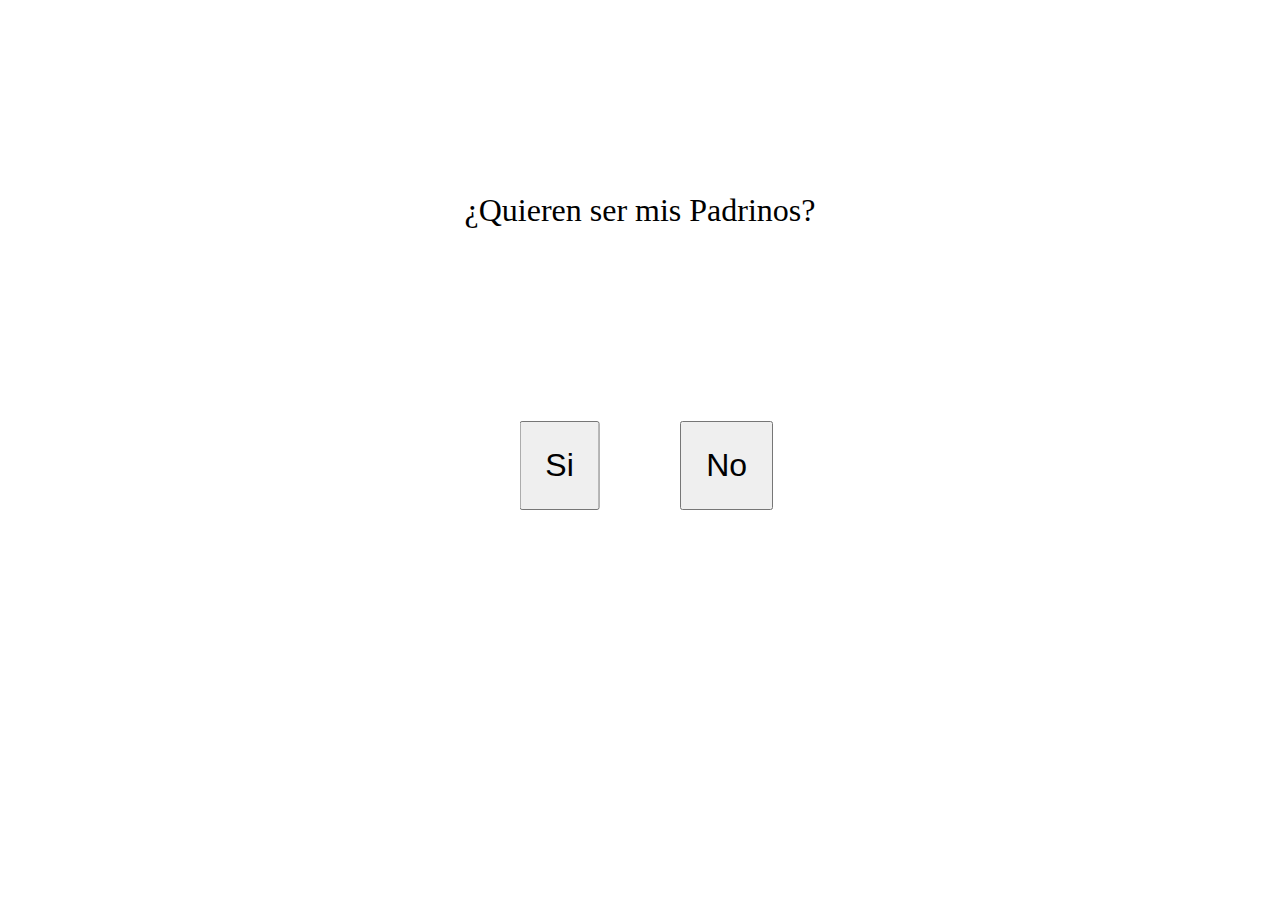
<file: index.html>
<!DOCTYPE html>
<html lang="es">
<head>
    <meta charset="UTF-8">
    <meta http-equiv="X-UA-Compatible" content="IE=edge">
    <meta name="viewport" content="width=device-width, initial-scale=1.0">
    <title>Invitación</title>
    <link rel="stylesheet" href="estilos.css">
</head>
<body>

    <div class="contenedor">
        <p>¿Quieren ser mis Padrinos?</p>
        <button id="yesBtn">Si</button>
        <button id="noBtn">No</button>
    </div>
    <script src="mouse.js"></script>

</body>
</html>
</file>
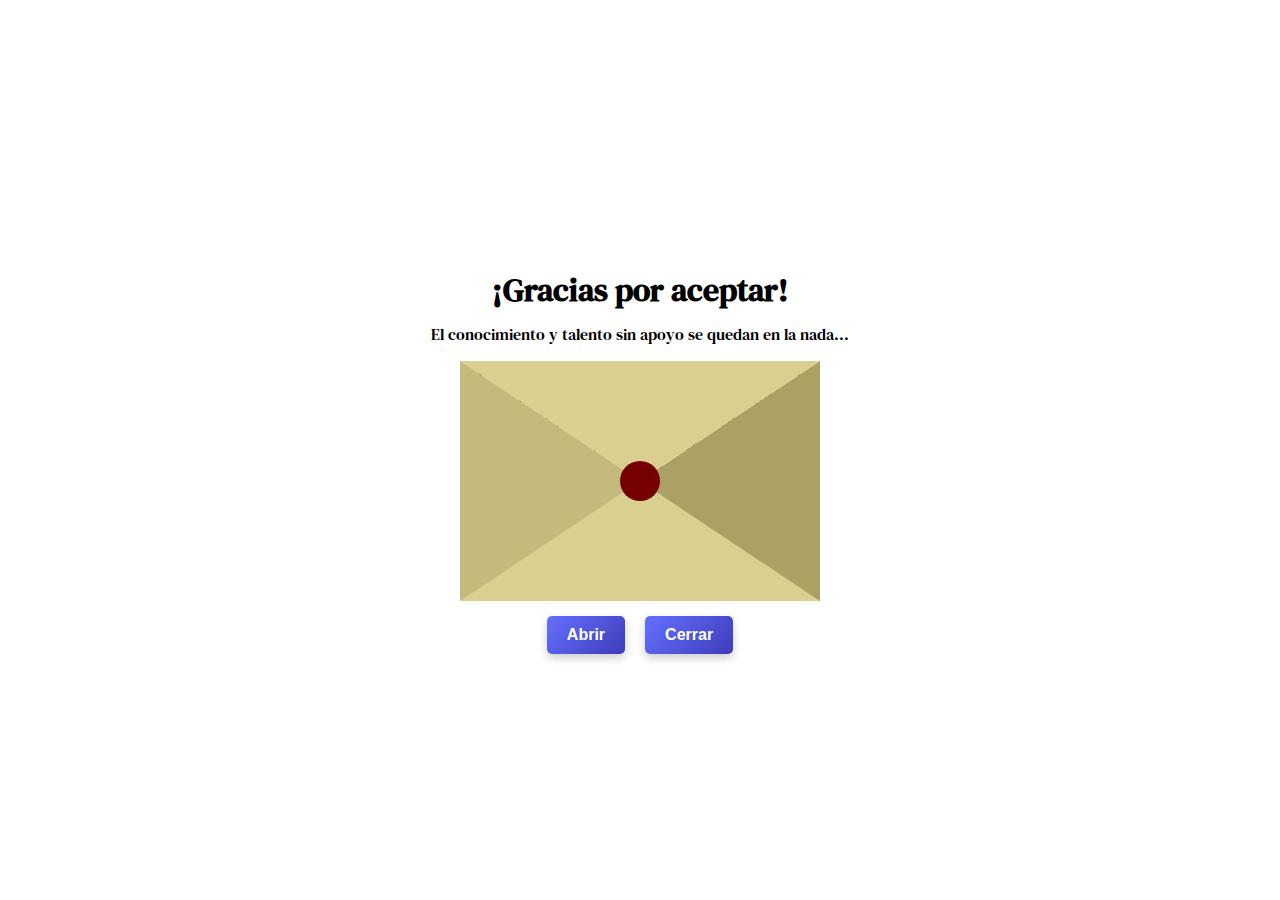
<file: carta.html>
<!DOCTYPE html>
<html lang="es">
  <head>
    <meta charset="UTF-8" />
    <meta name="viewport" content="width=device-width, initial-scale=1.0" />
    <link rel="preconnect" href="https://fonts.googleapis.com" />
    <link rel="preconnect" href="https://fonts.gstatic.com" crossorigin />
    <link
      href="https://fonts.googleapis.com/css2?family=DM+Serif+Text:ital@0;1&family=Outfit:wght@100..900&family=Roboto:ital,wght@0,100;0,300;0,400;0,500;0,700;0,900;1,100;1,300;1,400;1,500;1,700;1,900&family=Young+Serif&display=swap"
      rel="stylesheet"
    />
    <link
      href="https://cdn.jsdelivr.net/npm/boxicons@2.1.2/css/boxicons.min.css"
      rel="stylesheet"
    />
    <link rel="stylesheet" href="styles.css" />
    <title>Invitación Clausura</title>
  </head>

  <body>
    <h1>¡Gracias por aceptar!</h1>
    <p class="psorpresa">El conocimiento y talento sin apoyo se quedan en la nada...</p>

    <div class="contenedor" id="AbrirContenedor">
      <div class="superior"></div>
      <div class="mensaje">
        La fecha del acto es el 28 de Junio de 2025
        Misa a las 8:00 a.m.
        Acto académico 9:15 a.m.
        "Preparatoria Casa Del Niño"
        Agradezco mucho su asistencia!
        <p>Marco D. Barragán.</p>
      </div>
      <div class="carta">
        <div class="bx"></div>
      </div>
    </div>

    <div class="botones">
      <button class="boton" id="Abrir">Abrir</button>
      <button class="boton" id="Cerrar">Cerrar</button>
    </div>
    <script src="script.js"></script>
  </body>
</html>
</file>
<file: estilos.css>
*{
    margin: 0;
}

.contenedor{
    background: url(https://png.pngtree.com/background/20220724/original/pngtree-blue-background-end-of-school-graduation-picture-image_1741194.jpg);
    background-size: cover;
    width: 100vw;
    height: 100vh;
    text-align: center;
}

p{
    font-size: xx-large;
    padding: 15%;
}

button{
    font-size: xx-large;
    padding: 0.75em;
}

#yesBtn{
    transform: translate(-100%,0);
}

#noBtn{
    position: absolute;
}
</file>
<file: styles.css>
body {
    display: flex;
    justify-content: center;
    align-items: center;
    flex-direction: column;
    height: 100vh;
    background: url(https://png.pngtree.com/background/20220724/original/pngtree-blue-background-end-of-school-graduation-picture-image_1741194.jpg);
    font-family: DM Serif Text, sans-serif;
    margin: 0;
}

.contenedor {
    position: relative;
}

.superior {
    position: absolute;
    border-left: 180px solid transparent;
    border-right: 180px solid transparent;
    border-top: 120px solid #dbcf8f;
    border-bottom: 120px solid transparent;

    transition: transform .75s;
    transform-origin: top;
}

.mensaje {
    position: absolute;
    padding: 1.5rem;
    line-height: 1.5rem;
    box-sizing: border-box;
    text-align: center;
    font-family: 'Brush Script MT', cursive;
    font-size: 22px;
    background: #eae2b7;
    width: 360px;
    height: 240px;
    z-index: -1;
    transition: transform 0.75s ease-in-out;
}

.mensaje:before {
    content: "";
    border-style: dotted;
    position: absolute;
    top: 12px;
    left: 12px; 
    right: 12px; 
    bottom: 55px; 
}

.mensaje p{
    position: relative;
    top: -10px;
    font-size: 1.2rem;
}

.carta {
    border-left: 180px solid #c5ba7d;
    border-right: 180px solid #aca164;
    border-top: 120px solid transparent;
    border-bottom: 120px solid #dbcf8f;
}

.bx {
    position: absolute;
    top: 100px;
    right: 160px;
    width: 40px;
    height: 40px;
    background-color: #740000;
    border-radius: 50%; /* Esto hace el círculo */
    
}

.psorpresa {
    margin-top: -10px;
}

.botones {
    margin-top: 15px;
    display: flex;
    justify-content: center;
    gap: 20px;
}

.boton {
    padding: 10px 20px;
    background: linear-gradient(135deg, #6670ff, #140974);
    background-size: 200% 200%;
    border: none;
    border-radius: 5px;
    color: white;
    font-size: 16px;
    font-weight: bold;
    cursor: pointer;
    transition: all 0.3s ease-in-out;
    box-shadow: 0 4px 10px rgba(0, 0, 0, 0.2);
}

.boton:hover {
    background-position: 100% 100%;
    box-shadow: 0 6px 15px rgba(0, 0, 0, 0.3);
}

.abrir-superior {
    transform: rotateX(180deg);
}

.abrir-mensaje {
    transform: translateY(-100px);
}

.bx-rotada {
    color: #740000;
    animation: none; 
}

  
@keyframes palpitar {
    0% {
      transform: scale(1.07); /* Tamaño original */
    }
    80% {
      transform: scale(1.0); /* Aumentar el tamaño un poco */
    }
    100% {
      transform: scale(1.08); /* Regresar al tamaño original */
    }
}

@media (max-width: 768px) {

    .mensaje:before {
        content: "";
        border-style: dotted;
        position: absolute;
        top: 12px;
        left: 12px; 
        right: 12px; 
        bottom: 45px; 
    }
    
    .mensaje p{
        position: relative;
        top: -15px;
        font-size: 1rem;
    }
}
</file>
